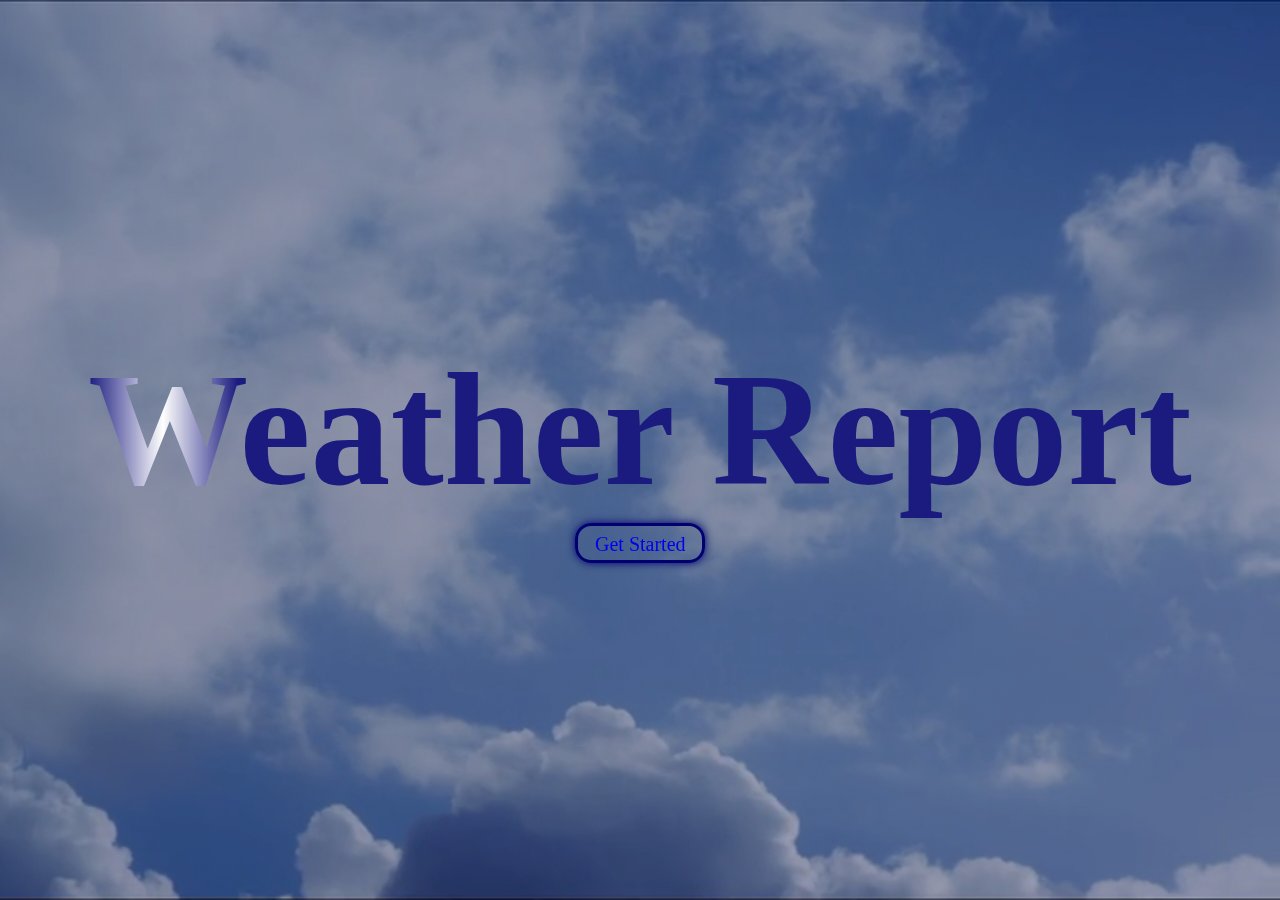
<file: index.html>
<!DOCTYPE html>
<html lang="en">
  <head>
    <meta charset="UTF-8" />
    <meta name="viewport" content="width=device-width, initial-scale=1.0" />
    <link rel="stylesheet" href="style.css" />
    <title>WeaterApp</title>
  </head>
  <body>
    <div id="hero">
      <video autoplay loop muted plays-inline class="back-video"class="back-video">
        <source src="video.mp4" type="video/mp4"  />
      </video>
      <div id="content">
        <h1>Weather Report</h1>
        <div id="start"><a href="Weather.html" style="text-decoration: none;">Get Started</a></div>
      </div>
    </div>
  </body>
</html>
</file>
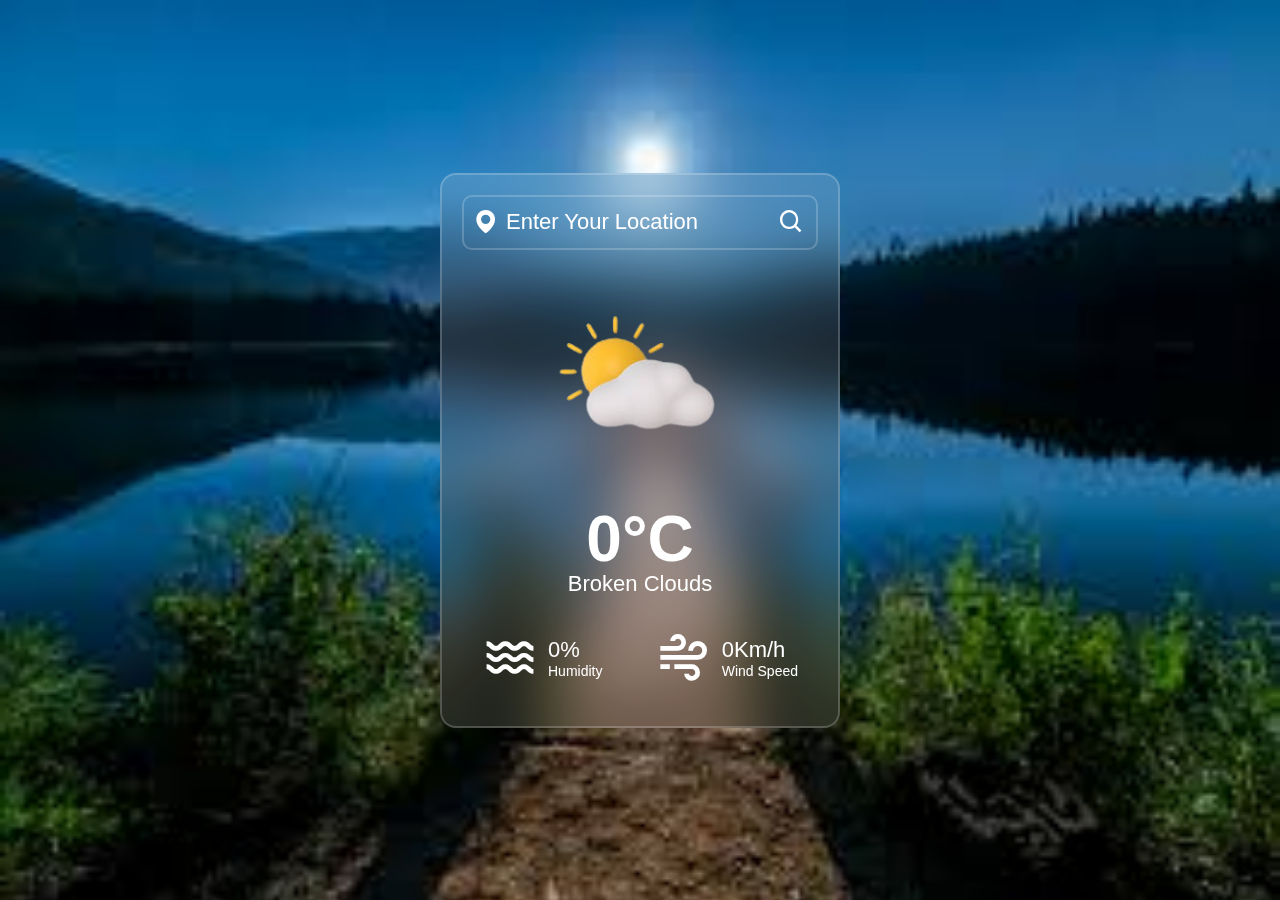
<file: Weather.html>
<!DOCTYPE html>
<html lang="en">
  <head>
    <meta charset="UTF-8" />
    <meta name="viewport" content="width=device-width, initial-scale=1.0" />
    <title>Weather App</title>
    <link href="https://unpkg.com/boxicons@2.1.4/css/boxicons.min.css" rel="stylesheet"/>
    <link rel="stylesheet" href="style1.css" />
  </head>
  <body>
    <ul class="wrapper">
      <li><span></span></li>
      <li><span></span></li>
      <li><span></span></li>
      <li><span></span></li>
      <li><span></span></li>
      <li><span></span></li>
    </ul>
    <div class="container">
      <div class="search-box">
        <i class="bx bxs-map"></i>
        <input type="text" placeholder="enter your location"/>
        <button class="bx bx-search"></button>
      </div>
      
      <div class="weather-box">
        <div class="box">
          <div class="info-weather">
            <div class="weather">
              <img src="cloud.png" />
              <p class="temperature">0<span>°C</span></p>
              <p class="description">Broken Clouds</p>
            </div>
          </div>
        </div>
      </div>

      <div class="weather-details">
        <div class="humidity">
          <i class="bx bx-water"></i>
          <div class="text">
            <div class="info-humidity">
              <span>0%</span>
            </div>
            <p>Humidity</p>
          </div>
        </div>

        <div class="wind">
          <i class="bx bx-wind"></i>
          <div class="text">
            <div class="info-humidity">
              <span>0Km/h</span>
            </div>
            <p>Wind Speed</p>
          </div>
        </div>
      </div>
    </div>
    <script src="script.js"></script>
  </body>
</html>
</file>
<file: style.css>
* {
    margin: 0px;
    padding: 0px;
    box-sizing: border-box;
  }
  #hero {
    width: 100%;
    height: 100vh;
    padding: 0 5%;
    background-image: linear-gradient(rgba(12, 3, 51, 0.3), rgba(12, 3, 51, 0.3));
    position: relative;
    display: flex;
    align-items: center;
    justify-content: center;
  }
  .back-video {
    position: absolute;
    right: 0;
    bottom: 0;
    z-index: -1;
  }
  #content {
    align-items: center;
  }
   h1 {
    font-size: 160px;
    color: rgb(62, 62, 173);
    font-weight: 600;
    font-weight: bold;
    transition: 0.5s;
    background: #000071 -webkit-gradient(linear, left top, right top, from(#000071),
    to(#000071), color-stop(0.5, #fff)) 0 0 no-repeat;
    -webkit-background-size: 150px;
    background-size: 150px;
    color: rgba(255,255,255, 0.1);
    -webkit-background-clip: text;
    animation: animate 5s infinite;
    font-family: bignoodletitling;
  }
  @keyframes animate{
    0%,10%{
      background-position: -1000px;
    }
    20%{
      background-position: top left;
    }
    90%{
      background-position: top right;
    }
    100%{
      background-position: 1000px;
    }
  }
  h1:hover {
    -webkit-text-stroke: 2px rgb(62, 62, 173);
    color: transparent;
  }
  #start{
    width: 130px;
    height: 40px;
    font-size: 20px;
    text-align: center;
    border:3px solid #000071;
    
    border-radius: 16px;
    background-color: transparent;
    box-shadow: 0 0 8px #000071;
    margin-left: 487px;
    padding-top: 7px;
    color: #fff;
  }
  @media (min-aspect-ratio: 16/9) {
    .back-video {
      width: 100%;
      height: auto;
    }
  }
  @media (max-aspect-ratio: 16/9) {
    .back-video {
      width: auto;
      height: 100%;
    }
  }
  @media(max-width:640px){
    
    h1{
      margin-top: 10px;
        margin-left: 10px;
        font-size: 70px;
        transition: 0.5s;
    }
    h1:hover {
        -webkit-text-stroke: 2px rgb(62, 62, 173);
        color: transparent;
    }
    #start{
        width: 120px;
        height: 40px;
        font-size: 20px;
        text-align: center;
        border:2px solid rgb(62, 62, 173);
        border-radius: 16px;
        background-color: transparent;
        margin-left:20px;
        margin-top: 20px;
        padding-top: 6px;
        color: #fff;
      }
  }
</file>
<file: style1.css>
* {
    margin: 0;
    padding: 0;
    box-sizing: border-box;
    font-family: "Poppins", sans-serif;
  }
  body {
    display: flex;
    justify-content: center;
    align-items: center;
    min-height: 100vh;
    background: url("bg.jpg");
    background-size: cover;
    background-position: center;
    background-position: center;
  }
  .wrapper{
    margin: 0;
    padding: 0;
    list-style: none;
  }
  .wrapper, .wrapper:after{
    position: fixed;
    width: 100%;
    height: 100%;
    top: 0;
    left: 0;
    z-index: 0;
  }
  .wrapper li span{
    width: 100%;
    height: 100%;
    position: absolute;
    top: 0;
    left: 0;
    -webkit-background-size:cover ;
    background-size: cover;
    background-position: 50% 50%;
    background-repeat: no-repeat;
    opacity: 0;
    z-index: 0;
    -webkit-backface-visibility: hidden;
    animation: animate 25s linear infinite 0s;
  }

  .wrapper li:nth-child(1) span{
    background-image: url("bg.jpg");
    
  }
  .wrapper li:nth-child(2) span{
    background-image: url("bg1.jpg");
    animation-delay: 3s;
  }
  .wrapper li:nth-child(3) span{
    background-image: url("bg2.jpg");
    animation-delay:7s ;
  }
  .wrapper li:nth-child(4) span{
    background-image: url("bg3.jpg");
    animation-delay: 12s;
  }
  .wrapper li:nth-child(5) span{
    background-image: url("bg4.jpg");
    animation-delay:16s ;
  }
  .wrapper li:nth-child(6) span{
    background-image: url("bg5.jpg");
    animation-delay: 20s;
  }
  @keyframes animate{
    0%{
      opacity: 0;
    }
    8%{
      opacity: 1;
    }
    17%{
      opacity: 1;
    }
    25%{
      opacity: 0;
    }
    100%{
      opacity: 0;
    }
  }
  .container {
    position: relative;
    width: 400px;
    height: 555px;
    background: rgba(255, 255, 255, 0.1);
    backdrop-filter: blur(30px);
    border: 2px solid rgba(255, 255, 255, 0.2);
    border-radius: 16px;
    padding: 20px;
    color: #fff;
  }
  .search-box {
    position: relative;
    width: 100%;
    height: 55px;
    background: transparent;
    display: flex;
    align-items: center;
  }
  .search-box i {
    position: absolute;
    left: 10px;
    font-size: 28px;
  }
  .search-box input {
    position: absolute;
    width: 100%;
    height: 100%;
    background: transparent;
    border: 2px solid rgba(255, 255, 255, 0.2);
    outline: none;
    border-radius: 10px;
    font-size: 22px;
    color: #fff;
    font-weight: 500;
    text-transform: uppercase;
    padding: 0 48px 0 42px;
  }
  .search-box input::placeholder {
    color: #fff;
    text-transform: capitalize;
  }
  .search-box button {
    position: absolute;
    right: 0;
    width: 40px;
    height: 100%;
    background: transparent;
    border: none;
    outline: none;
    font-size: 28px;
    color: #fff;
    padding: 0 40px 0 5px;
    cursor: pointer;
  }
  
  .weather-box {
    text-align: center;
    margin: 40px 0;
  }
  .weather-box .temperature {
    position: relative;
    font-size: 64px;
    line-height: 1;
    font-weight: 700;
  }
  .weather-box .description {
    font-size: 22px;
    font-weight: 500;
    text-transform: capitalize;
  }
  .weather-box img {
    width: 60%;
  }
  .weather-details {
    position: absolute;
    bottom: 40px;
    left: 0;
    width: 100%;
    padding: 0 20px;
    display: flex;
  }
  .weather-details .humidity,
  .weather-details .wind {
    display: flex;
    align-items: center;
    width: 50%;
  }
  .weather-details .humidity {
    padding-left: 20px;
    justify-content: flex-start;
  }
  .weather-details .wind {
    padding-right: 20px;
    justify-content: flex-end;
  }
  .weather-details i {
    font-size: 56px;
    margin-right: 10px;
  }
  .weather-details span {
    display: inline-block;
    font-size: 22px;
    font-weight: 500;
  }
  .weather-details p {
    font-size: 14px;
    font-weight: 500;
  }

  @media(max-width:640px){
    .container{
      height: 500px;
      width: 310px;
    }
    .weather-details {
      position: absolute;
      bottom: 30px;
      left: 0;
      width: 100%;
      padding: 0 12px;
      display: flex;
    }
    .weather-details .humidity,
    .weather-details .wind {
      display: flex;
      align-items: center;
      width: 50%;
    }
    .weather-details .humidity {
      padding-left: 10px;
      justify-content: flex-start;
    }
    .weather-details .wind {
      padding-right: 10px;
      justify-content: flex-end;
    }
    .weather-details i {
      font-size: 28px;
      margin-right: 7px;
    }
    .weather-details span {
      display: inline-block;
      font-size: 20px;
      font-weight: 500;
    }
    .weather-details p {
      font-size: 11px;
      font-weight: 500;
    }
    .search-box input {
      font-size: 18px;
    }
  }
</file>
